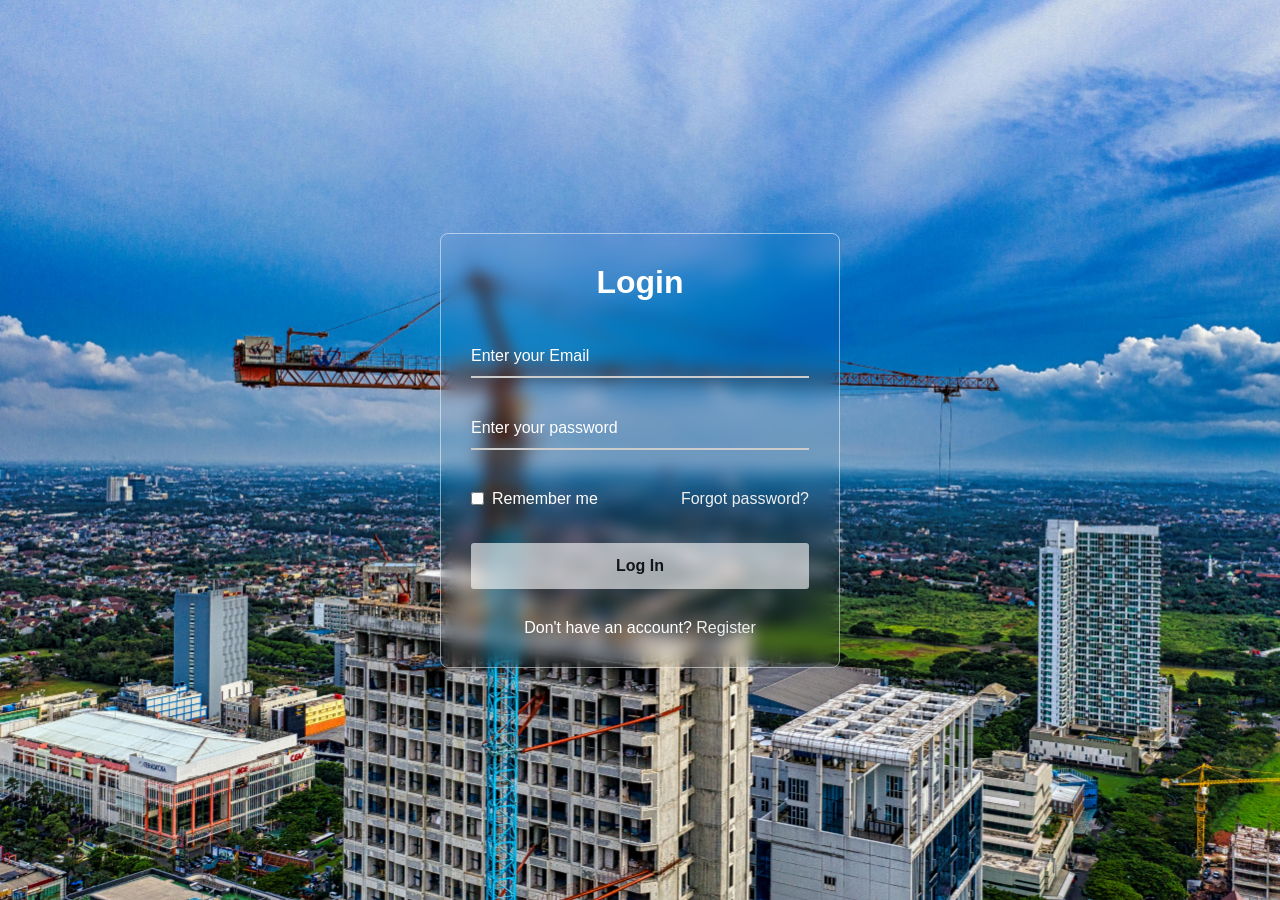
<file: Login.html>
<!DOCTYPE html>
<html>
<head>
  <meta charset="UTF-8">
  <meta name="viewport" content="width=device-width, initial-scale=1.0">
  <title>Login</title>
  <link rel="stylesheet" href="style.css">
  <style>
    * {
  margin: 0;
  padding: 0;
  box-sizing: border-box;
  font-family: "Open Sans", sans-serif;
}
body {
  display: flex;
  align-items: center;
  justify-content: center;
  min-height: 100vh;
  width: 100%;
  padding: 0 10px;
}
body::before {
  content: "";
  position: absolute;
  width: 100%;
  height: 100%;
  background: url("konstruksi2.jpg"), #000;
  background-position: center;
  background-size: cover;
}
.wrapper {
  width: 400px;
  border-radius: 8px;
  padding: 30px;
  text-align: center;
  border: 1px solid rgba(255, 255, 255, 0.5);
  backdrop-filter: blur(8px);
  -webkit-backdrop-filter: blur(8px);
}
form {
  display: flex;
  flex-direction: column;
}
h2 {
  font-size: 2rem;
  margin-bottom: 20px;
  color: #fff;
}
.input-field {
  position: relative;
  border-bottom: 2px solid #ccc;
  margin: 15px 0;
}
.input-field label {
  position: absolute;
  top: 50%;
  left: 0;
  transform: translateY(-50%);
  color: #fff;
  font-size: 16px;
  pointer-events: none;
  transition: 0.15s ease;
}
.input-field input {
  width: 100%;
  height: 40px;
  background: transparent;
  border: none;
  outline: none;
  font-size: 16px;
  color: #fff;
}
.input-field input:focus~label,
.input-field input:valid~label {
  font-size: 0.8rem;
  top: 10px;
  transform: translateY(-120%);
}
.forget {
  display: flex;
  align-items: center;
  justify-content: space-between;
  margin: 25px 0 35px 0;
  color: #fff;
}
#remember {
  accent-color: #fff;
}
.forget label {
  display: flex;
  align-items: center;
}
.forget label p {
  margin-left: 8px;
}
.wrapper a {
  color: #efefef;
  text-decoration: none;
}
.wrapper a:hover {
  text-decoration: underline;
}
button {
  background: #fff;
  color: #000;
  font-weight: 600;
  border: none;
  padding: 12px 20px;
  cursor: pointer;
  border-radius: 3px;
  font-size: 16px;
  border: 2px solid transparent;
  transition: 0.3s ease;
}
button:hover {
  color: #fff;
  border-color: #fff;
  background: rgba(255, 255, 255, 0.15);
}
.register {
  text-align: center;
  margin-top: 30px;
  color: #fff;
}
  </style>
</head>
<body>
  <div class="wrapper">
    <form action="#" id="loginForm">
      <h2>Login</h2>
        <div class="input-field">
        <input type="text" id="emailInput" required>
        <label>Enter your Email</label>
      </div>
      <div class="input-field">
        <input type="password" id="passwordInput" required>
        <label>Enter your password</label>
      </div>
      <div class="forget">
        <label for="remember">
          <input type="checkbox" id="remember">
          <p>Remember me</p>
        </label>
        <a href="#">Forgot password?</a>
      </div>
       <button id="loginBtn" onclick="window.location.href='index.html'">Log In</button>
      <div class="register">
        <p>Don't have an account? <a href="Register.html">Register</a></p>
      </div>
    </form>
</div>
</body>
<script>
    document.addEventListener('DOMContentLoaded', function() {
    const emailInput = document.getElementById('emailInput');
    const passwordInput = document.getElementById('passwordInput');
    const loginBtn = document.getElementById('loginBtn');
    const loginForm = document.getElementById('loginForm');

    
    function validateInputs() {
        const email = emailInput.value.trim();
        const password = passwordInput.value.trim();
        
        if (email === '' || password === '') {
            loginBtn.disabled = true;
            loginBtn.style.opacity = '0.6';
            loginBtn.style.cursor = 'not-allowed';
        } else {
            loginBtn.disabled = false;
            loginBtn.style.opacity = '1';
            loginBtn.style.cursor = 'pointer';
        }
    }

    emailInput.addEventListener('input', validateInputs);
    passwordInput.addEventListener('input', validateInputs);

    
    validateInputs();

    
    loginForm.addEventListener('submit', function(e) {
        e.preventDefault();
        
        const email = emailInput.value.trim();
        const password = passwordInput.value.trim();
        
        if (email === '' || password === '') {
            alert('Please fill in all fields!');
            return;
        }
        
        window.location.href = 'index.html';
    });
});
</script>
</html>
</file>
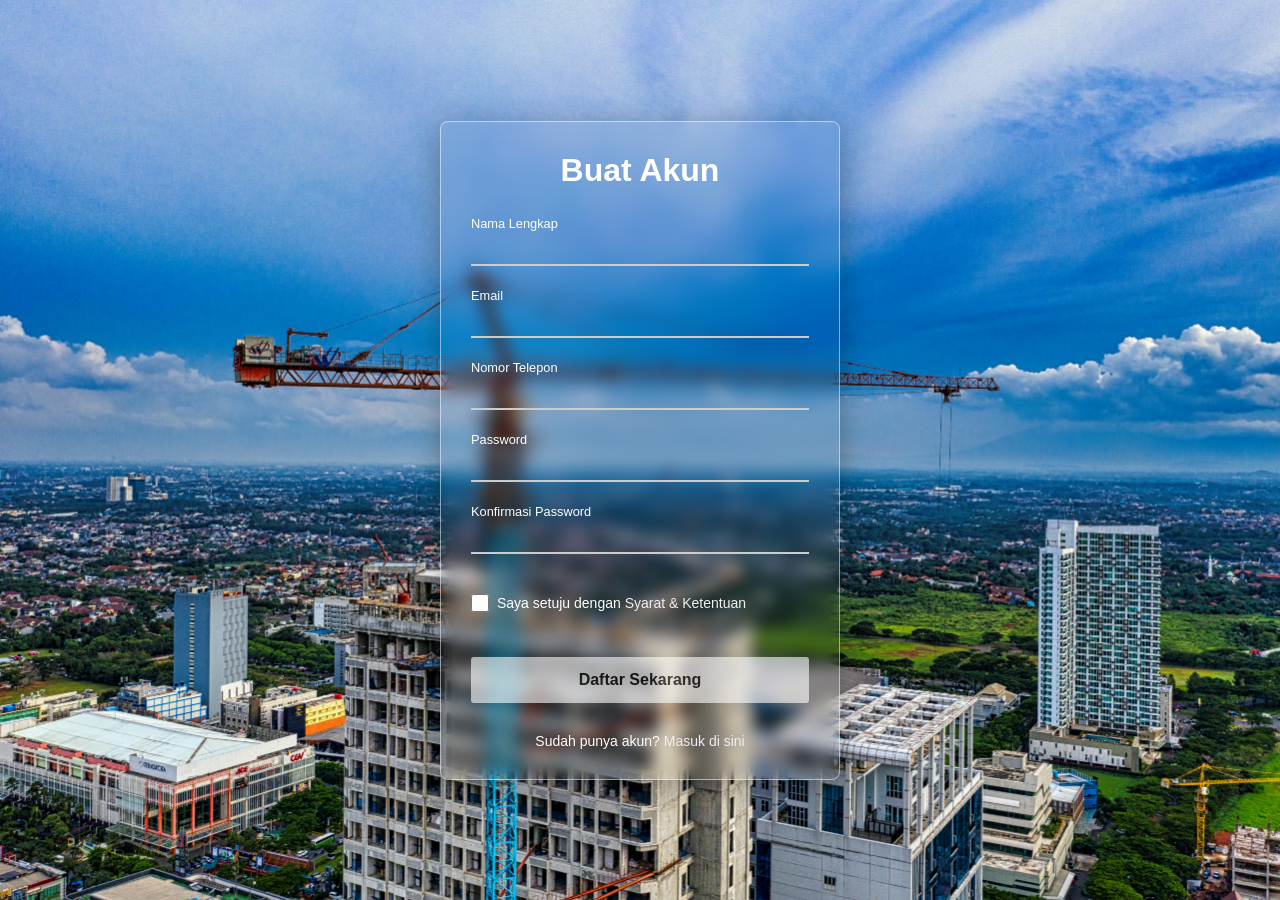
<file: Register.html>
<!DOCTYPE html>
<html lang="id">
<head>
    <meta charset="UTF-8">
    <meta name="viewport" content="width=device-width, initial-scale=1.0">
    <title>Register - Konstruksi</title>
    <style>
        * {
            margin: 0;
            padding: 0;
            box-sizing: border-box;
            font-family: "Open Sans", sans-serif;
        }
        body {
            display: flex;
            align-items: center;
            justify-content: center;
            min-height: 100vh;
            width: 100%;
            padding: 0 10px;
            position: relative;
            overflow: hidden;
        }
        body::before {
            content: "";
            position: fixed;
            width: 100%;
            height: 100%;
            background: url("konstruksi2.jpg"), #000;
            background-position: center;
            background-size: cover;
            z-index: -1;
        }
        .wrapper {
            width: 400px;
            border-radius: 8px;
            padding: 30px;
            text-align: center;
            border: 1px solid rgba(255, 255, 255, 0.5);
            backdrop-filter: blur(8px);
            -webkit-backdrop-filter: blur(8px);
            box-shadow: 0 8px 32px rgba(0, 0, 0, 0.3);
            position: relative;
            z-index: 1;
        }
        form {
            display: flex;
            flex-direction: column;
        }
        h2 {
            font-size: 2rem;
            margin-bottom: 20px;
            color: #fff;
            font-weight: 700;
        }
        .input-field {
            position: relative;
            border-bottom: 2px solid #ccc;
            margin: 15px 0;
        }
        .input-field label {
            position: absolute;
            top: 50%;
            left: 0;
            color: #fff;
            font-size: 16px;
            pointer-events: none;
            transition: 0.15s ease;
        }
        .input-field input {
            width: 100%;
            height: 40px;
            background: transparent;
            border: none;
            outline: none;
            font-size: 16px;
            color: #fff;
            padding-bottom: 5px;
        }
        .input-field input:focus~label,
        .input-field input:valid~label {
            font-size: 0.8rem;
            top: 10px;
            transform: translateY(-120%);
        }
        .input-field input::placeholder {
            color: transparent;
        }
        .forget {
            display: flex;
            align-items: center;
            justify-content: space-between;
            margin: 25px 0 35px 0;
            color: #fff;
        }
        #remember {
            accent-color: #fff;
            width: 18px;
            height: 18px;
        }
        .forget label {
            display: flex;
            align-items: center;
            cursor: pointer;
        }
        .forget label p {
            margin-left: 8px;
            font-size: 14px;
        }
        .wrapper a {
            color: #efefef;
            text-decoration: none;
        }
        .wrapper a:hover {
            text-decoration: underline;
        }
        button {
            background: #fff;
            color: #000;
            font-weight: 600;
            border: none;
            padding: 12px 20px;
            cursor: pointer;
            border-radius: 3px;
            font-size: 16px;
            border: 2px solid transparent;
            transition: 0.3s ease;
            margin-top: 10px;
        }
        button:hover {
            color: #fff;
            border-color: #fff;
            background: rgba(255, 255, 255, 0.15);
        }
        .register {
            text-align: center;
            margin-top: 30px;
            color: #fff;
            font-size: 14px;
        }
        @media (max-width: 480px) {
            .wrapper {
                width: 90%;
                padding: 20px;
            }
            h2 {
                font-size: 1.5rem;
            }
        }
    </style>
</head>
<body>
    <div class="wrapper">
        <form action="#" method="POST">
            <h2>Buat Akun</h2>
            
            <div class="input-field">
                <input type="text" name="nama" id="nama">
                <label for="nama">Nama Lengkap</label>
            </div>

            <div class="input-field">
                <input type="text" name="nama" id="email">
                <label for="nama">Email</label>
            </div>

            <div class="input-field">
                <input type="tel" name="telepon" id="telepon" >
                <label for="telepon">Nomor Telepon</label>
            </div>

            <div class="input-field">
                <input type="password" name="password" id="password" >
                <label for="password">Password</label>
            </div>

            <div class="input-field">
                <input type="password" name="confirm_password" id="confirm_password" >
                <label for="confirm_password">Konfirmasi Password</label>
            </div>

            <div class="forget">
                <label for="remember">
                    <input type="checkbox" id="remember">
                    <p>Saya setuju dengan <a href="#">Syarat & Ketentuan</a></p>
                </label>
            </div>

            <button type="submit">Daftar Sekarang</button>
        </form>

        <div class="register">
            Sudah punya akun? <a href="#">Masuk di sini</a>
        </div>
    </div>

    <script>
    document.addEventListener('DOMContentLoaded', function() {
    const namaInput = document.getElementById('nama');
    const emailInput = document.getElementById('email');
    const teleponInput = document.getElementById('telepon');
    const passwordInput = document.getElementById('password');
    const confirmPasswordInput = document.getElementById('confirm_password');
    const registerBtn = document.querySelector('button[type="submit"]');
    const registerForm = document.querySelector('form');

    function validateInputs() {
        const nama = namaInput.value.trim();
        const email = emailInput.value.trim();
        const telepon = teleponInput.value.trim();
        const password = passwordInput.value.trim();
        const confirmPassword = confirmPasswordInput.value.trim();
        
        if (nama === '' || email === '' || telepon === '' || password === '' || confirmPassword === '') {
            registerBtn.disabled = true;
            registerBtn.style.opacity = '0.6';
            registerBtn.style.cursor = 'not-allowed';
        } else {
            registerBtn.disabled = false;
            registerBtn.style.opacity = '1';
            registerBtn.style.cursor = 'pointer';
        }
    }

    namaInput.addEventListener('input', validateInputs);
    emailInput.addEventListener('input', validateInputs);
    teleponInput.addEventListener('input', validateInputs);
    passwordInput.addEventListener('input', validateInputs);
    confirmPasswordInput.addEventListener('input', validateInputs);

    
    validateInputs();

    registerForm.addEventListener('submit', function(e) {
        e.preventDefault();
        
        const nama = namaInput.value.trim();
        const email = emailInput.value.trim();
        const telepon = teleponInput.value.trim();
        const password = passwordInput.value.trim();
        const confirmPassword = confirmPasswordInput.value.trim();
        
        if (nama === '' || email === '' || telepon === '' || password === '' || confirmPassword === '') {
            alert('Mohon isi Keterangannya !');
            return;
        }
        
        window.location.href = 'index.html';
    });
});
    </script>
</body>
</html>
</file>
<file: style.css>
* {
            margin: 0;
            padding: 0;
            box-sizing: border-box;
        }

        body {
            font-family: 'Poppins', 'Segoe UI', Tahoma, Geneva, Verdana, sans-serif;
            background: #0f0f1a;
            color: #fff;
            overflow-x: hidden;
        }

        /* Custom Scrollbar */
        ::-webkit-scrollbar {
            width: 10px;
        }
        ::-webkit-scrollbar-track {
            background: #1a1a2e;
        }
        ::-webkit-scrollbar-thumb {
            background: #464646;
            border-radius: 10px;
        }

        /* Navbar */
        .navbar {
            position: fixed;
            top: 0;
            width: 100%;
            padding: 20px 50px;
            background: rgba(15, 15, 26, 0.95);
            backdrop-filter: blur(10px);
            display: flex;
            justify-content: space-between;
            align-items: center;
            z-index: 1000;
            border-bottom: 1px solid rgba(255, 255, 255, 0.08);
            transition: all 0.3s ease;
        }

        .logo {
            font-size: 28px;
            font-weight: 700;
            background: linear-gradient(135deg, #b9b9b9, #cdcdcd);
            -webkit-background-clip: text;
            background-clip: text;
            color: transparent;
        }

        .nav-links {
            display: flex;
            gap: 35px;
            align-items: center;
        }

        .nav-links a {
            color: #fff;
            text-decoration: none;
            transition: 0.3s;
            font-size: 15px;
            font-weight: 500;
        }

        .nav-links a:hover {
            color: #9b9b9d;
        }

        .login-btn {
            background: linear-gradient(135deg, #b9b9b9, #cdcdcd);
            padding: 8px 28px;
            border-radius: 30px;
            color: white !important;
        }

        .login-btn:hover {
            transform: translateY(-2px);
            box-shadow: 0 5px 15px #9a9a9a;
        }

        /* ============ HERO SLIDER SECTION ============ */
        .hero-slider {
            position: relative;
            height: 100vh;
            overflow: hidden;
        }

        .slider-container {
            position: relative;
            width: 100%;
            height: 100%;
        }

        .slide {
            position: absolute;
            top: 0;
            left: 0;
            width: 100%;
            height: 100%;
            opacity: 0;
            visibility: hidden;
            transition: opacity 0.8s ease-in-out, visibility 0.8s ease-in-out;
        }

        .slide.active {
            opacity: 1;
            visibility: visible;
        }

        /* Slide Backgrounds */
        .slide-1 {
            background: linear-gradient(135deg, #000000 0%, #815201 100%);
        }
        .slide-2 {
            background: linear-gradient(135deg, #000000 0%, #0a0047 100%);
        }
        .slide-3 {
            background: linear-gradient(135deg, #00184a 0%, #000000 100%);
        }
</file>
